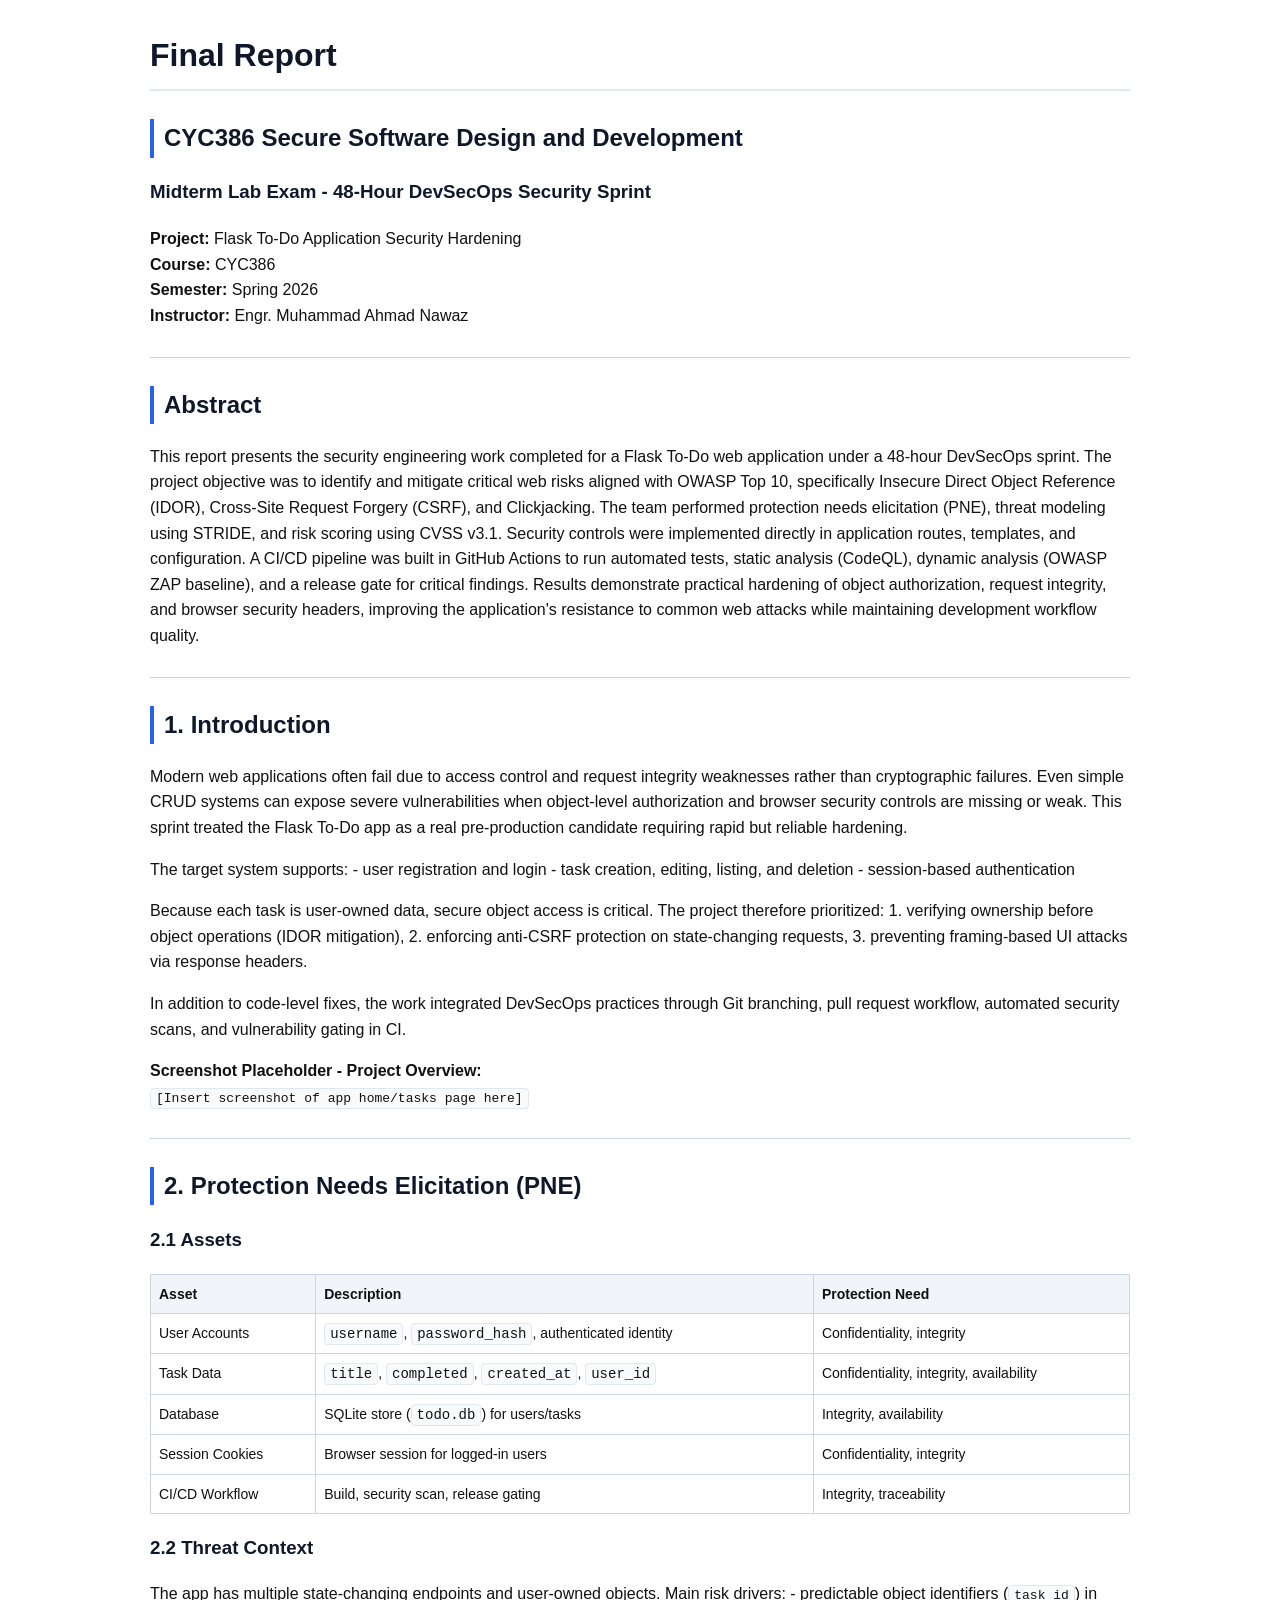
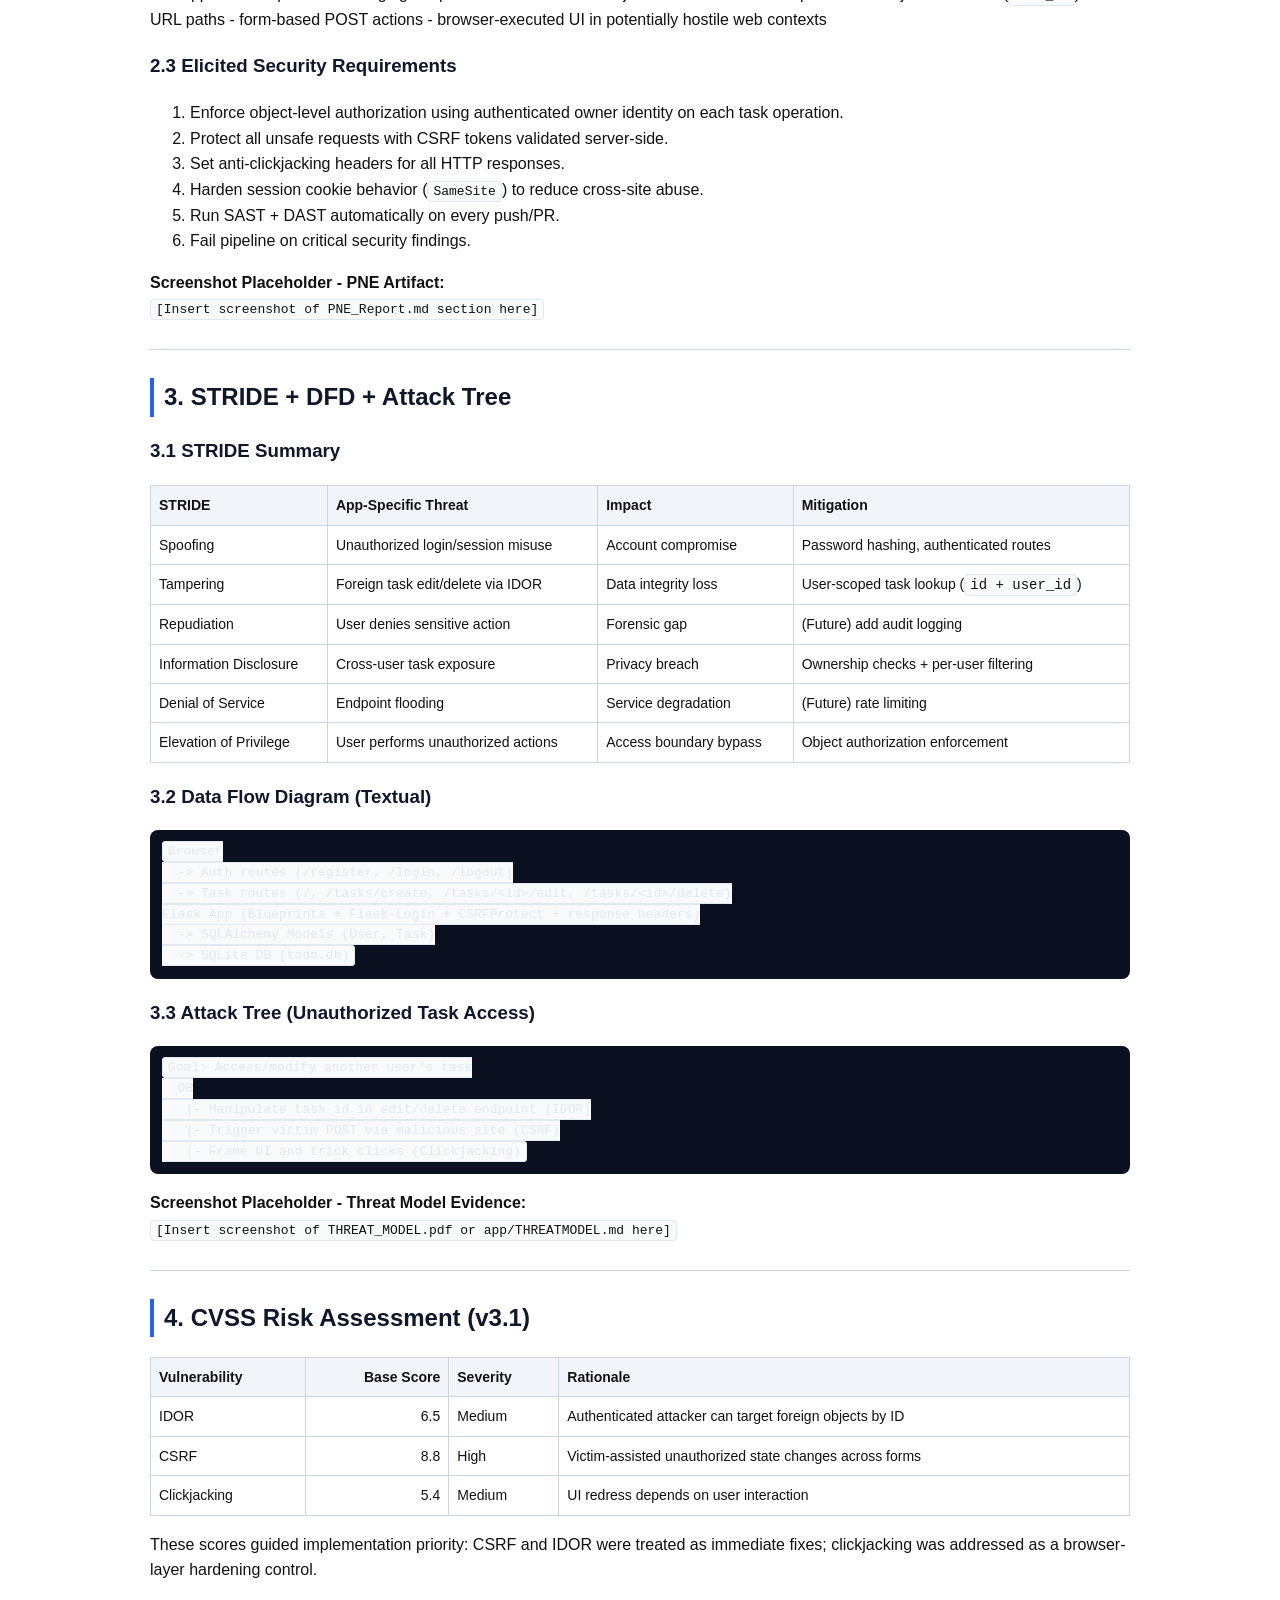
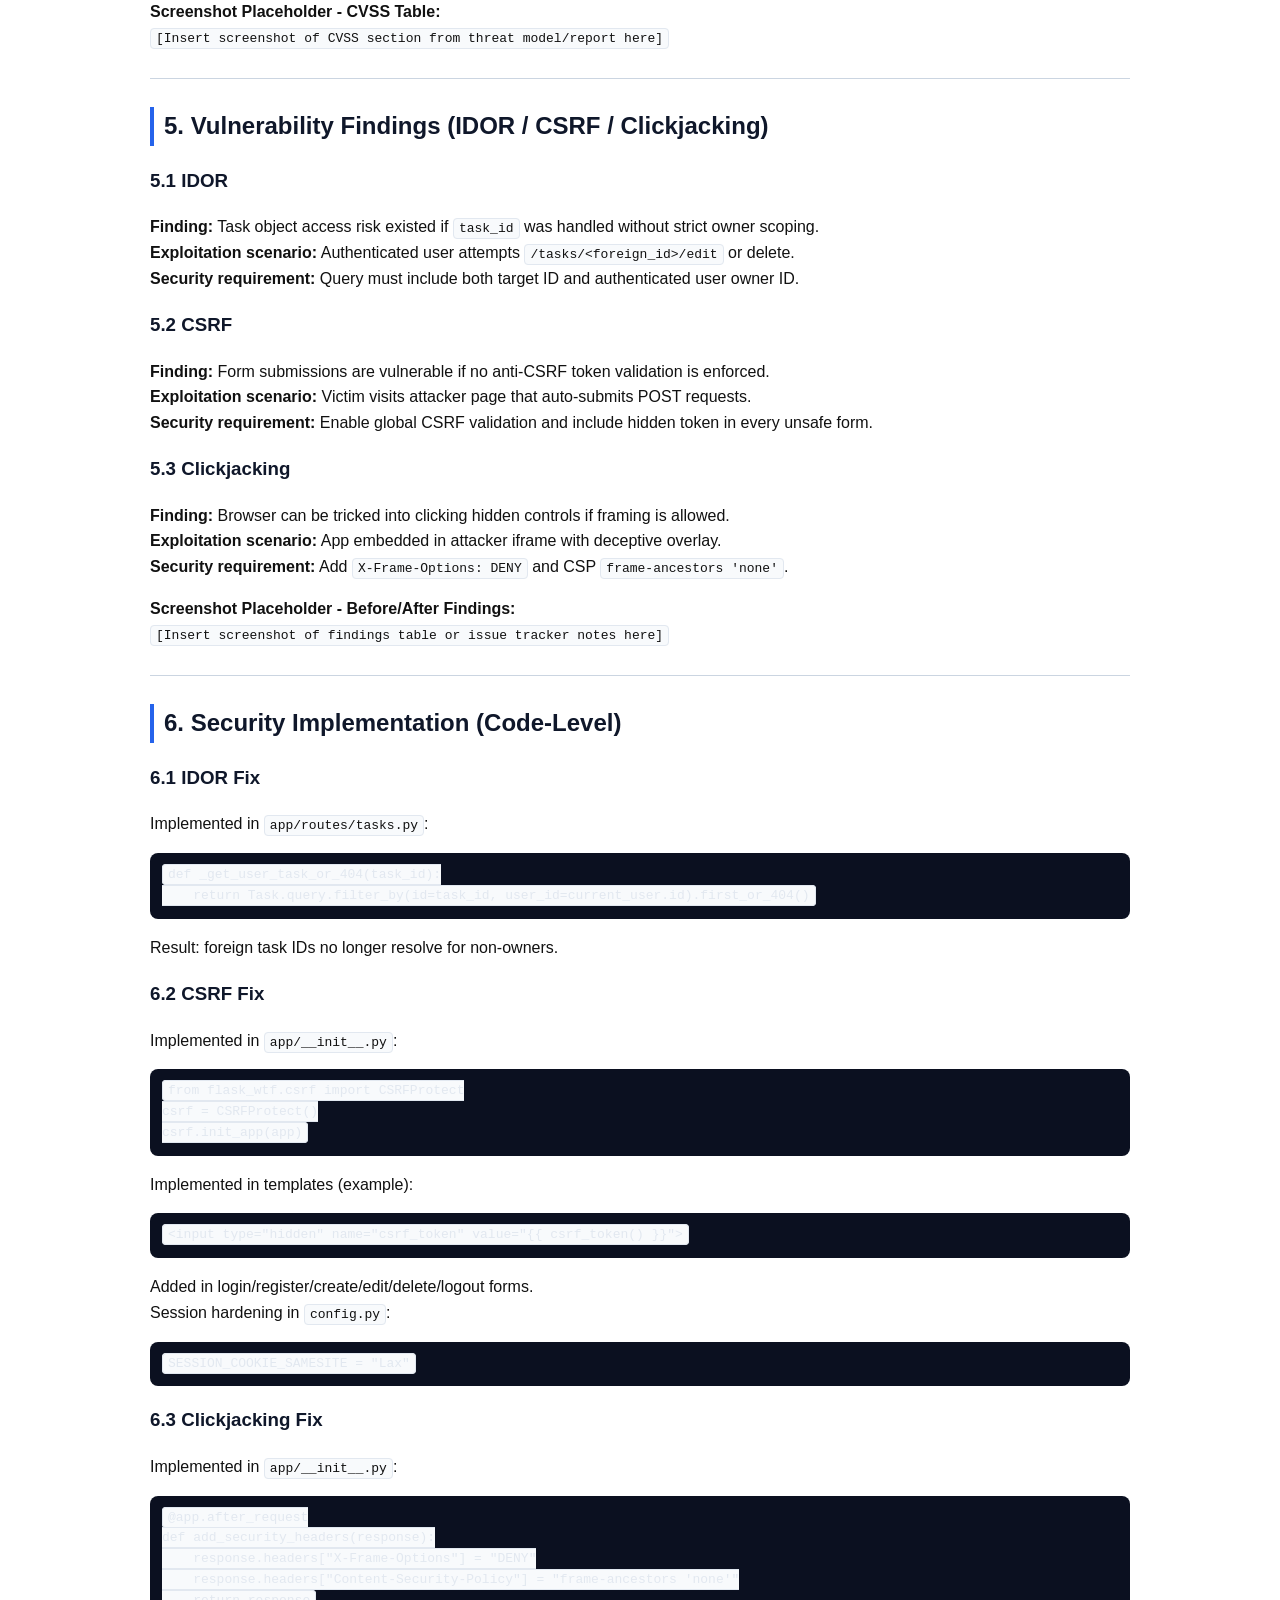
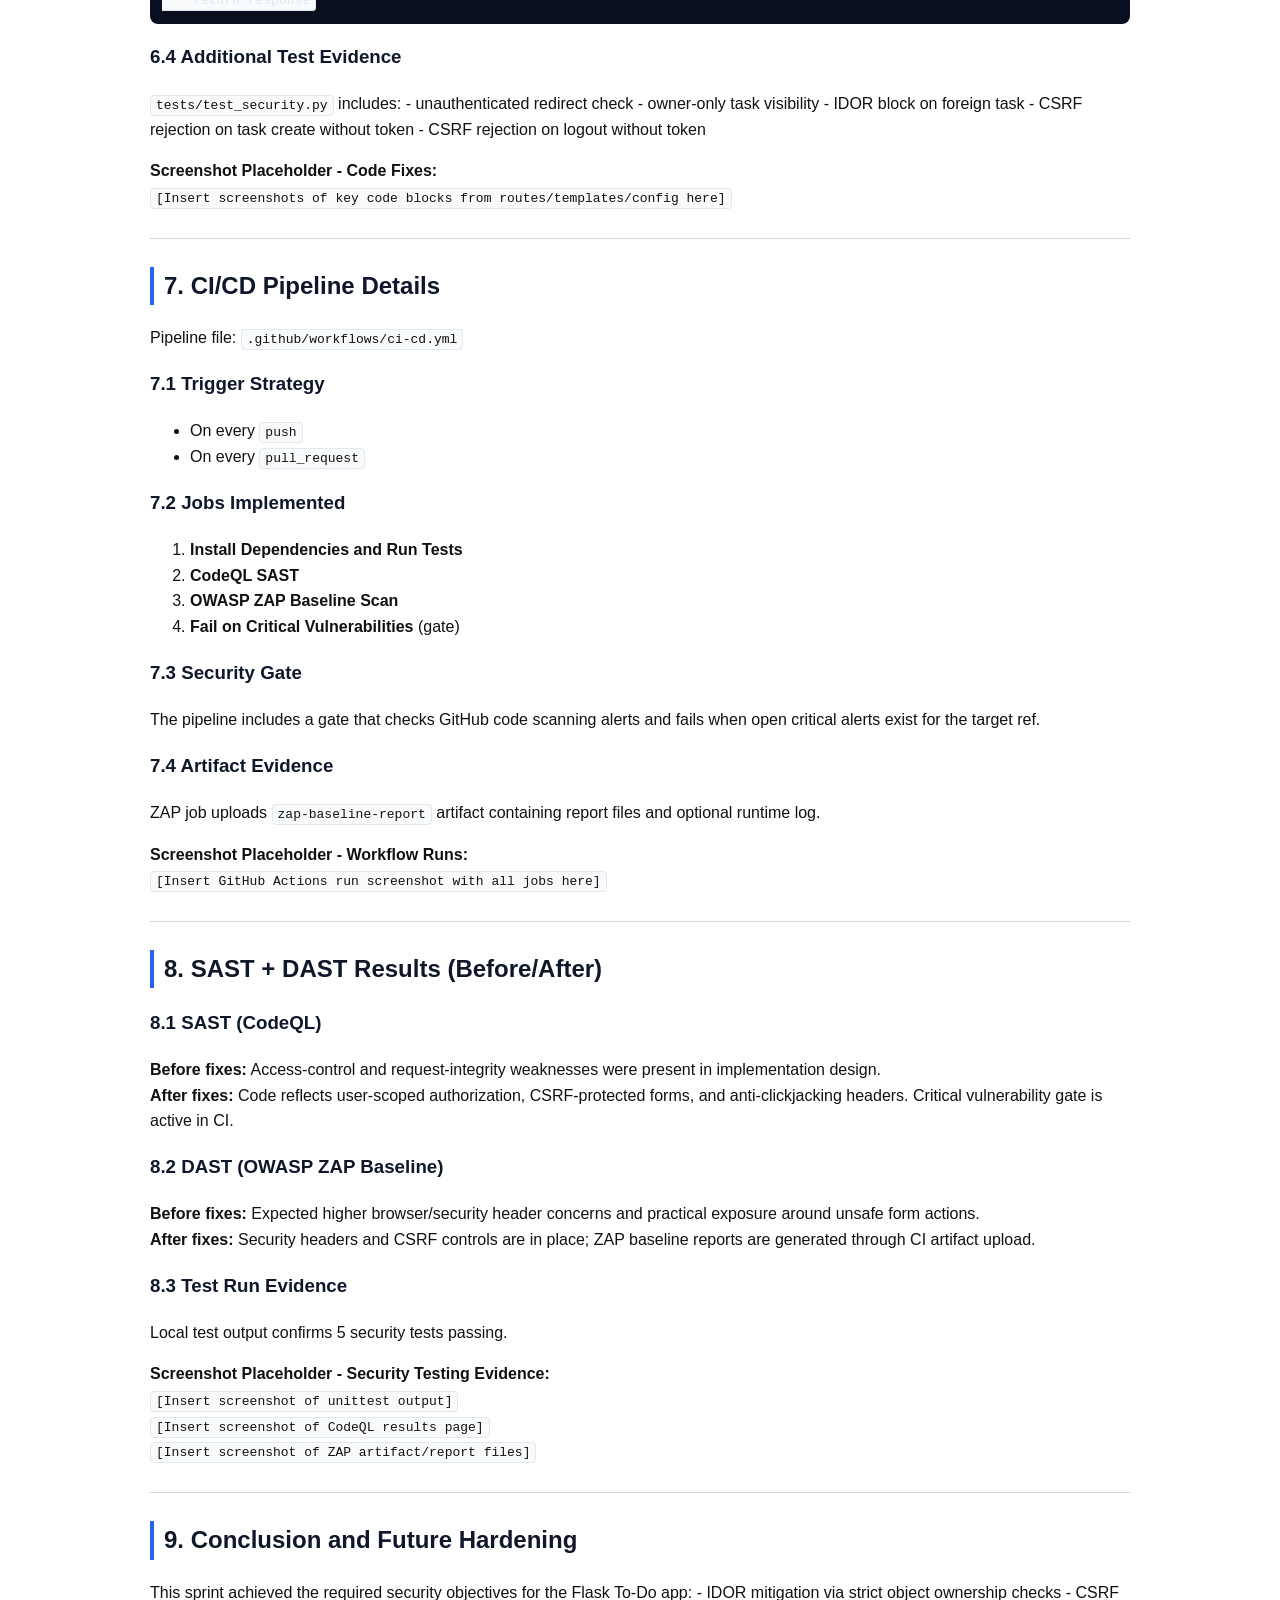
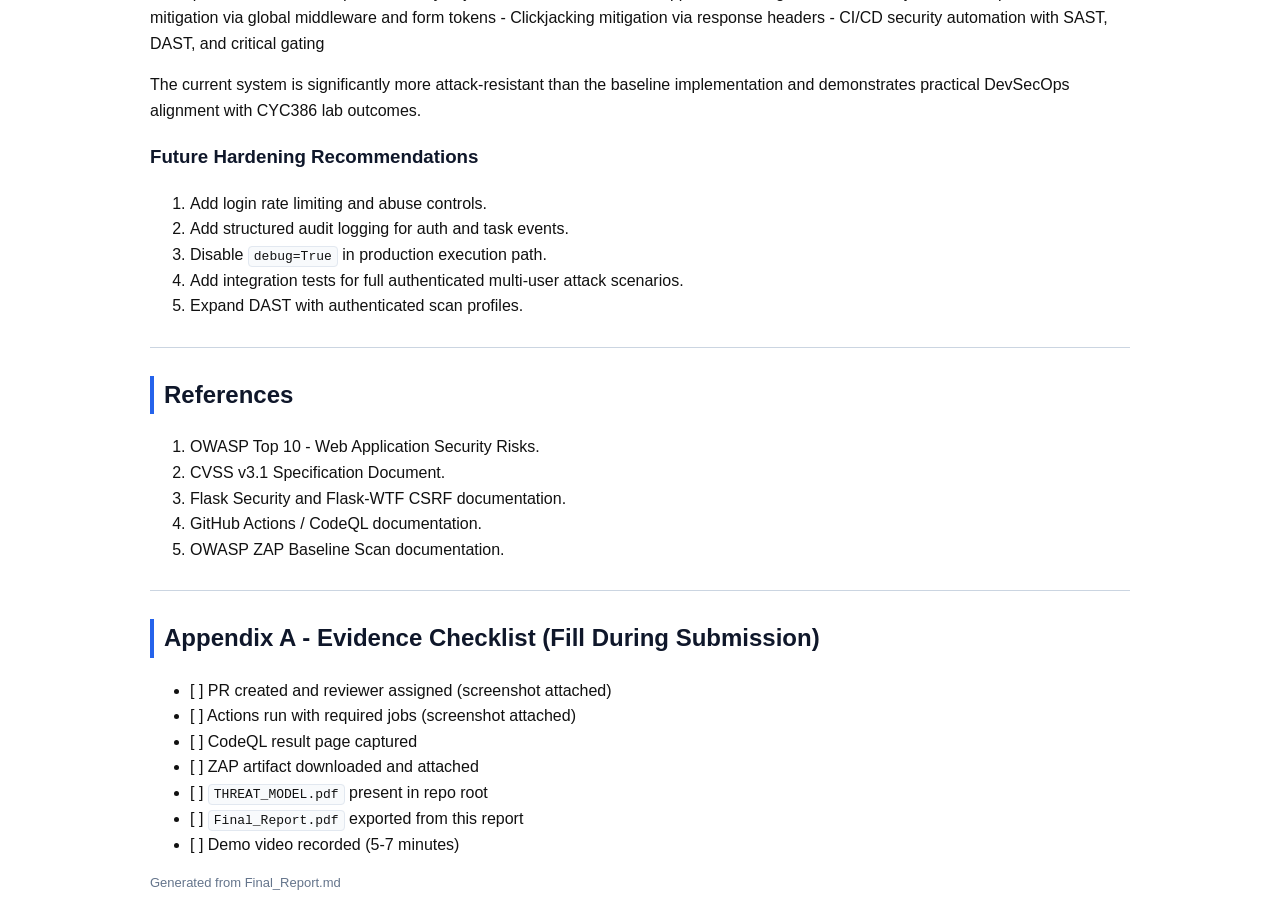
<file: Final_Report.html>
<!doctype html><html><head><meta charset='utf-8'><meta name='viewport' content='width=device-width, initial-scale=1'><title>Final Report</title><style>body{font-family:Segoe UI,Arial,sans-serif;line-height:1.6;max-width:980px;margin:30px auto;padding:0 20px;color:#111}h1,h2,h3{color:#0f172a}h1{border-bottom:2px solid #e2e8f0;padding-bottom:8px}h2{margin-top:28px;border-left:4px solid #2563eb;padding-left:10px}table{border-collapse:collapse;width:100%;margin:14px 0;font-size:14px}th,td{border:1px solid #cbd5e1;padding:8px;vertical-align:top}th{background:#f1f5f9;text-align:left}code{background:#f8fafc;border:1px solid #e2e8f0;padding:2px 5px;border-radius:4px}pre{background:#0b1020;color:#e2e8f0;padding:12px;border-radius:8px;overflow-x:auto}hr{border:none;border-top:1px solid #cbd5e1;margin:28px 0}.muted{color:#64748b;font-size:13px}.placeholder{background:#fff7ed;border:1px dashed #fb923c;padding:8px 10px;border-radius:6px;color:#9a3412}@media print{body{max-width:none;margin:0;padding:0 12mm}h2{break-after:avoid}table,pre{break-inside:avoid}}</style></head><body><h1 id="final-report">Final Report</h1>
<h2 id="cyc386-secure-software-design-and-development">CYC386 Secure Software Design and Development</h2>
<h3 id="midterm-lab-exam-48-hour-devsecops-security-sprint">Midterm Lab Exam - 48-Hour DevSecOps Security Sprint</h3>
<p><strong>Project:</strong> Flask To-Do Application Security Hardening<br />
<strong>Course:</strong> CYC386<br />
<strong>Semester:</strong> Spring 2026<br />
<strong>Instructor:</strong> Engr. Muhammad Ahmad Nawaz  </p>
<hr />
<h2 id="abstract">Abstract</h2>
<p>This report presents the security engineering work completed for a Flask To-Do web application under a 48-hour DevSecOps sprint. The project objective was to identify and mitigate critical web risks aligned with OWASP Top 10, specifically Insecure Direct Object Reference (IDOR), Cross-Site Request Forgery (CSRF), and Clickjacking. The team performed protection needs elicitation (PNE), threat modeling using STRIDE, and risk scoring using CVSS v3.1. Security controls were implemented directly in application routes, templates, and configuration. A CI/CD pipeline was built in GitHub Actions to run automated tests, static analysis (CodeQL), dynamic analysis (OWASP ZAP baseline), and a release gate for critical findings. Results demonstrate practical hardening of object authorization, request integrity, and browser security headers, improving the application's resistance to common web attacks while maintaining development workflow quality.</p>
<hr />
<h2 id="1-introduction">1. Introduction</h2>
<p>Modern web applications often fail due to access control and request integrity weaknesses rather than cryptographic failures. Even simple CRUD systems can expose severe vulnerabilities when object-level authorization and browser security controls are missing or weak. This sprint treated the Flask To-Do app as a real pre-production candidate requiring rapid but reliable hardening.</p>
<p>The target system supports:
- user registration and login
- task creation, editing, listing, and deletion
- session-based authentication</p>
<p>Because each task is user-owned data, secure object access is critical. The project therefore prioritized:
1. verifying ownership before object operations (IDOR mitigation),
2. enforcing anti-CSRF protection on state-changing requests,
3. preventing framing-based UI attacks via response headers.</p>
<p>In addition to code-level fixes, the work integrated DevSecOps practices through Git branching, pull request workflow, automated security scans, and vulnerability gating in CI.</p>
<p><strong>Screenshot Placeholder - Project Overview:</strong><br />
<code>[Insert screenshot of app home/tasks page here]</code></p>
<hr />
<h2 id="2-protection-needs-elicitation-pne">2. Protection Needs Elicitation (PNE)</h2>
<h3 id="21-assets">2.1 Assets</h3>
<table>
<thead>
<tr>
<th>Asset</th>
<th>Description</th>
<th>Protection Need</th>
</tr>
</thead>
<tbody>
<tr>
<td>User Accounts</td>
<td><code>username</code>, <code>password_hash</code>, authenticated identity</td>
<td>Confidentiality, integrity</td>
</tr>
<tr>
<td>Task Data</td>
<td><code>title</code>, <code>completed</code>, <code>created_at</code>, <code>user_id</code></td>
<td>Confidentiality, integrity, availability</td>
</tr>
<tr>
<td>Database</td>
<td>SQLite store (<code>todo.db</code>) for users/tasks</td>
<td>Integrity, availability</td>
</tr>
<tr>
<td>Session Cookies</td>
<td>Browser session for logged-in users</td>
<td>Confidentiality, integrity</td>
</tr>
<tr>
<td>CI/CD Workflow</td>
<td>Build, security scan, release gating</td>
<td>Integrity, traceability</td>
</tr>
</tbody>
</table>
<h3 id="22-threat-context">2.2 Threat Context</h3>
<p>The app has multiple state-changing endpoints and user-owned objects. Main risk drivers:
- predictable object identifiers (<code>task_id</code>) in URL paths
- form-based POST actions
- browser-executed UI in potentially hostile web contexts</p>
<h3 id="23-elicited-security-requirements">2.3 Elicited Security Requirements</h3>
<ol>
<li>Enforce object-level authorization using authenticated owner identity on each task operation.</li>
<li>Protect all unsafe requests with CSRF tokens validated server-side.</li>
<li>Set anti-clickjacking headers for all HTTP responses.</li>
<li>Harden session cookie behavior (<code>SameSite</code>) to reduce cross-site abuse.</li>
<li>Run SAST + DAST automatically on every push/PR.</li>
<li>Fail pipeline on critical security findings.</li>
</ol>
<p><strong>Screenshot Placeholder - PNE Artifact:</strong><br />
<code>[Insert screenshot of PNE_Report.md section here]</code></p>
<hr />
<h2 id="3-stride-dfd-attack-tree">3. STRIDE + DFD + Attack Tree</h2>
<h3 id="31-stride-summary">3.1 STRIDE Summary</h3>
<table>
<thead>
<tr>
<th>STRIDE</th>
<th>App-Specific Threat</th>
<th>Impact</th>
<th>Mitigation</th>
</tr>
</thead>
<tbody>
<tr>
<td>Spoofing</td>
<td>Unauthorized login/session misuse</td>
<td>Account compromise</td>
<td>Password hashing, authenticated routes</td>
</tr>
<tr>
<td>Tampering</td>
<td>Foreign task edit/delete via IDOR</td>
<td>Data integrity loss</td>
<td>User-scoped task lookup (<code>id + user_id</code>)</td>
</tr>
<tr>
<td>Repudiation</td>
<td>User denies sensitive action</td>
<td>Forensic gap</td>
<td>(Future) add audit logging</td>
</tr>
<tr>
<td>Information Disclosure</td>
<td>Cross-user task exposure</td>
<td>Privacy breach</td>
<td>Ownership checks + per-user filtering</td>
</tr>
<tr>
<td>Denial of Service</td>
<td>Endpoint flooding</td>
<td>Service degradation</td>
<td>(Future) rate limiting</td>
</tr>
<tr>
<td>Elevation of Privilege</td>
<td>User performs unauthorized actions</td>
<td>Access boundary bypass</td>
<td>Object authorization enforcement</td>
</tr>
</tbody>
</table>
<h3 id="32-data-flow-diagram-textual">3.2 Data Flow Diagram (Textual)</h3>
<pre><code class="language-text">Browser
  -&gt; Auth routes (/register, /login, /logout)
  -&gt; Task routes (/, /tasks/create, /tasks/&lt;id&gt;/edit, /tasks/&lt;id&gt;/delete)
Flask App (Blueprints + Flask-Login + CSRFProtect + response headers)
  -&gt; SQLAlchemy Models (User, Task)
  -&gt; SQLite DB (todo.db)
</code></pre>
<h3 id="33-attack-tree-unauthorized-task-access">3.3 Attack Tree (Unauthorized Task Access)</h3>
<pre><code class="language-text">Goal: Access/modify another user's task
  OR
   |- Manipulate task_id in edit/delete endpoint (IDOR)
   |- Trigger victim POST via malicious site (CSRF)
   |- Frame UI and trick clicks (Clickjacking)
</code></pre>
<p><strong>Screenshot Placeholder - Threat Model Evidence:</strong><br />
<code>[Insert screenshot of THREAT_MODEL.pdf or app/THREATMODEL.md here]</code></p>
<hr />
<h2 id="4-cvss-risk-assessment-v31">4. CVSS Risk Assessment (v3.1)</h2>
<table>
<thead>
<tr>
<th>Vulnerability</th>
<th style="text-align: right;">Base Score</th>
<th>Severity</th>
<th>Rationale</th>
</tr>
</thead>
<tbody>
<tr>
<td>IDOR</td>
<td style="text-align: right;">6.5</td>
<td>Medium</td>
<td>Authenticated attacker can target foreign objects by ID</td>
</tr>
<tr>
<td>CSRF</td>
<td style="text-align: right;">8.8</td>
<td>High</td>
<td>Victim-assisted unauthorized state changes across forms</td>
</tr>
<tr>
<td>Clickjacking</td>
<td style="text-align: right;">5.4</td>
<td>Medium</td>
<td>UI redress depends on user interaction</td>
</tr>
</tbody>
</table>
<p>These scores guided implementation priority: CSRF and IDOR were treated as immediate fixes; clickjacking was addressed as a browser-layer hardening control.</p>
<p><strong>Screenshot Placeholder - CVSS Table:</strong><br />
<code>[Insert screenshot of CVSS section from threat model/report here]</code></p>
<hr />
<h2 id="5-vulnerability-findings-idor-csrf-clickjacking">5. Vulnerability Findings (IDOR / CSRF / Clickjacking)</h2>
<h3 id="51-idor">5.1 IDOR</h3>
<p><strong>Finding:</strong> Task object access risk existed if <code>task_id</code> was handled without strict owner scoping.<br />
<strong>Exploitation scenario:</strong> Authenticated user attempts <code>/tasks/&lt;foreign_id&gt;/edit</code> or delete.<br />
<strong>Security requirement:</strong> Query must include both target ID and authenticated user owner ID.</p>
<h3 id="52-csrf">5.2 CSRF</h3>
<p><strong>Finding:</strong> Form submissions are vulnerable if no anti-CSRF token validation is enforced.<br />
<strong>Exploitation scenario:</strong> Victim visits attacker page that auto-submits POST requests.<br />
<strong>Security requirement:</strong> Enable global CSRF validation and include hidden token in every unsafe form.</p>
<h3 id="53-clickjacking">5.3 Clickjacking</h3>
<p><strong>Finding:</strong> Browser can be tricked into clicking hidden controls if framing is allowed.<br />
<strong>Exploitation scenario:</strong> App embedded in attacker iframe with deceptive overlay.<br />
<strong>Security requirement:</strong> Add <code>X-Frame-Options: DENY</code> and CSP <code>frame-ancestors 'none'</code>.</p>
<p><strong>Screenshot Placeholder - Before/After Findings:</strong><br />
<code>[Insert screenshot of findings table or issue tracker notes here]</code></p>
<hr />
<h2 id="6-security-implementation-code-level">6. Security Implementation (Code-Level)</h2>
<h3 id="61-idor-fix">6.1 IDOR Fix</h3>
<p>Implemented in <code>app/routes/tasks.py</code>:</p>
<pre><code class="language-python">def _get_user_task_or_404(task_id):
    return Task.query.filter_by(id=task_id, user_id=current_user.id).first_or_404()
</code></pre>
<p>Result: foreign task IDs no longer resolve for non-owners.</p>
<h3 id="62-csrf-fix">6.2 CSRF Fix</h3>
<p>Implemented in <code>app/__init__.py</code>:</p>
<pre><code class="language-python">from flask_wtf.csrf import CSRFProtect
csrf = CSRFProtect()
csrf.init_app(app)
</code></pre>
<p>Implemented in templates (example):</p>
<pre><code class="language-html">&lt;input type=&quot;hidden&quot; name=&quot;csrf_token&quot; value=&quot;{{ csrf_token() }}&quot;&gt;
</code></pre>
<p>Added in login/register/create/edit/delete/logout forms.<br />
Session hardening in <code>config.py</code>:</p>
<pre><code class="language-python">SESSION_COOKIE_SAMESITE = &quot;Lax&quot;
</code></pre>
<h3 id="63-clickjacking-fix">6.3 Clickjacking Fix</h3>
<p>Implemented in <code>app/__init__.py</code>:</p>
<pre><code class="language-python">@app.after_request
def add_security_headers(response):
    response.headers[&quot;X-Frame-Options&quot;] = &quot;DENY&quot;
    response.headers[&quot;Content-Security-Policy&quot;] = &quot;frame-ancestors 'none'&quot;
    return response
</code></pre>
<h3 id="64-additional-test-evidence">6.4 Additional Test Evidence</h3>
<p><code>tests/test_security.py</code> includes:
- unauthenticated redirect check
- owner-only task visibility
- IDOR block on foreign task
- CSRF rejection on task create without token
- CSRF rejection on logout without token</p>
<p><strong>Screenshot Placeholder - Code Fixes:</strong><br />
<code>[Insert screenshots of key code blocks from routes/templates/config here]</code></p>
<hr />
<h2 id="7-cicd-pipeline-details">7. CI/CD Pipeline Details</h2>
<p>Pipeline file: <code>.github/workflows/ci-cd.yml</code></p>
<h3 id="71-trigger-strategy">7.1 Trigger Strategy</h3>
<ul>
<li>On every <code>push</code></li>
<li>On every <code>pull_request</code></li>
</ul>
<h3 id="72-jobs-implemented">7.2 Jobs Implemented</h3>
<ol>
<li><strong>Install Dependencies and Run Tests</strong></li>
<li><strong>CodeQL SAST</strong></li>
<li><strong>OWASP ZAP Baseline Scan</strong></li>
<li><strong>Fail on Critical Vulnerabilities</strong> (gate)</li>
</ol>
<h3 id="73-security-gate">7.3 Security Gate</h3>
<p>The pipeline includes a gate that checks GitHub code scanning alerts and fails when open critical alerts exist for the target ref.</p>
<h3 id="74-artifact-evidence">7.4 Artifact Evidence</h3>
<p>ZAP job uploads <code>zap-baseline-report</code> artifact containing report files and optional runtime log.</p>
<p><strong>Screenshot Placeholder - Workflow Runs:</strong><br />
<code>[Insert GitHub Actions run screenshot with all jobs here]</code></p>
<hr />
<h2 id="8-sast-dast-results-beforeafter">8. SAST + DAST Results (Before/After)</h2>
<h3 id="81-sast-codeql">8.1 SAST (CodeQL)</h3>
<p><strong>Before fixes:</strong> Access-control and request-integrity weaknesses were present in implementation design.<br />
<strong>After fixes:</strong> Code reflects user-scoped authorization, CSRF-protected forms, and anti-clickjacking headers. Critical vulnerability gate is active in CI.</p>
<h3 id="82-dast-owasp-zap-baseline">8.2 DAST (OWASP ZAP Baseline)</h3>
<p><strong>Before fixes:</strong> Expected higher browser/security header concerns and practical exposure around unsafe form actions.<br />
<strong>After fixes:</strong> Security headers and CSRF controls are in place; ZAP baseline reports are generated through CI artifact upload.</p>
<h3 id="83-test-run-evidence">8.3 Test Run Evidence</h3>
<p>Local test output confirms 5 security tests passing.</p>
<p><strong>Screenshot Placeholder - Security Testing Evidence:</strong><br />
<code>[Insert screenshot of unittest output]</code><br />
<code>[Insert screenshot of CodeQL results page]</code><br />
<code>[Insert screenshot of ZAP artifact/report files]</code></p>
<hr />
<h2 id="9-conclusion-and-future-hardening">9. Conclusion and Future Hardening</h2>
<p>This sprint achieved the required security objectives for the Flask To-Do app:
- IDOR mitigation via strict object ownership checks
- CSRF mitigation via global middleware and form tokens
- Clickjacking mitigation via response headers
- CI/CD security automation with SAST, DAST, and critical gating</p>
<p>The current system is significantly more attack-resistant than the baseline implementation and demonstrates practical DevSecOps alignment with CYC386 lab outcomes.</p>
<h3 id="future-hardening-recommendations">Future Hardening Recommendations</h3>
<ol>
<li>Add login rate limiting and abuse controls.</li>
<li>Add structured audit logging for auth and task events.</li>
<li>Disable <code>debug=True</code> in production execution path.</li>
<li>Add integration tests for full authenticated multi-user attack scenarios.</li>
<li>Expand DAST with authenticated scan profiles.</li>
</ol>
<hr />
<h2 id="references">References</h2>
<ol>
<li>OWASP Top 10 - Web Application Security Risks.  </li>
<li>CVSS v3.1 Specification Document.  </li>
<li>Flask Security and Flask-WTF CSRF documentation.  </li>
<li>GitHub Actions / CodeQL documentation.  </li>
<li>OWASP ZAP Baseline Scan documentation.</li>
</ol>
<hr />
<h2 id="appendix-a-evidence-checklist-fill-during-submission">Appendix A - Evidence Checklist (Fill During Submission)</h2>
<ul>
<li>[ ] PR created and reviewer assigned (screenshot attached)</li>
<li>[ ] Actions run with required jobs (screenshot attached)</li>
<li>[ ] CodeQL result page captured</li>
<li>[ ] ZAP artifact downloaded and attached</li>
<li>[ ] <code>THREAT_MODEL.pdf</code> present in repo root</li>
<li>[ ] <code>Final_Report.pdf</code> exported from this report</li>
<li>[ ] Demo video recorded (5-7 minutes)</li>
</ul><p class='muted'>Generated from Final_Report.md</p></body></html>
</file>
